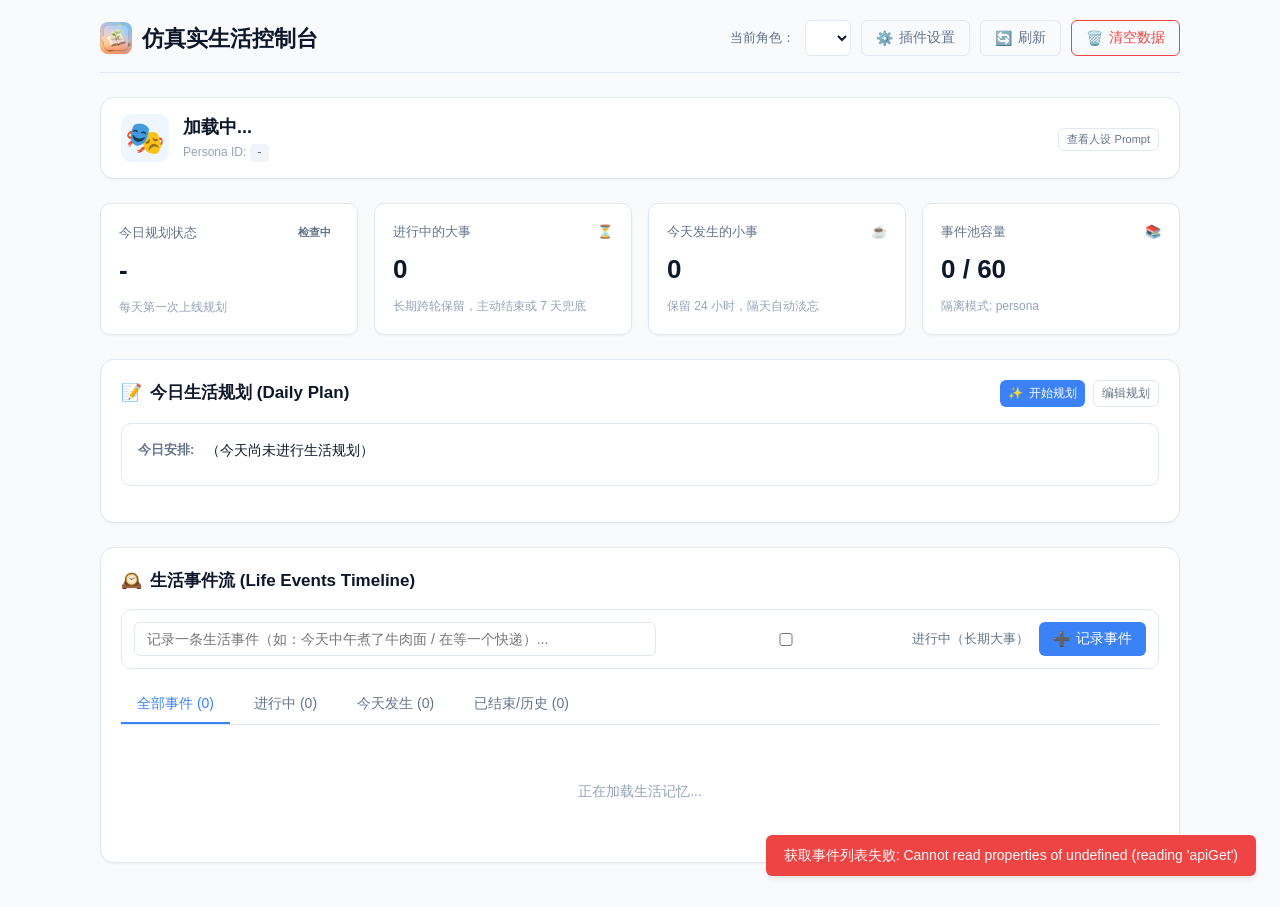
<file: pages/dashboard/index.html>
<!doctype html>
<html lang="zh-CN">
  <head>
    <meta charset="utf-8" />
    <meta name="viewport" content="width=device-width, initial-scale=1.0" />
    <title>仿真实生活控制台</title>
    <link rel="stylesheet" href="./style.css" />
  </head>
  <body>
    <div class="dashboard-container">
      <!-- 顶部 Header -->
      <header class="header">
        <div class="header-title">
          <img src="./logo.png" alt="Life Memory Logo" class="header-logo" />
          <h1>仿真实生活控制台</h1>
        </div>
        <div class="header-actions">
          <label for="scopeSelect" style="font-size: 13px; color: var(--text-secondary);">当前角色：</label>
          <select id="scopeSelect" class="select-scope"></select>
          <button id="btnSettings" class="btn btn-outline" title="修改插件配置与参数">
            <span>⚙️</span> 插件设置
          </button>
          <button id="btnRefresh" class="btn btn-outline" title="刷新数据">
            <span>🔄</span> 刷新
          </button>
          <button id="btnClear" class="btn btn-danger-outline" title="清空当前角色生活数据">
            <span>🗑️</span> 清空数据
          </button>
        </div>
      </header>

      <!-- 当前角色人设与信息卡片 -->
      <section class="persona-card" id="personaCard">
        <div class="persona-card-header">
          <div class="persona-badge-group">
            <span class="persona-avatar">🎭</span>
            <div>
              <div class="persona-name-wrap">
                <h2 id="personaTitle" class="persona-title">加载中...</h2>
                <span id="badgeDefaultPersona" class="badge badge-default" style="display: none;">系统默认人格</span>
                <span id="badgeWhitelistStatus" class="badge badge-warning" style="display: none;">未在白名单启用</span>
              </div>
              <div class="persona-id-sub">Persona ID: <code id="personaIdLabel">-</code></div>
            </div>
          </div>
          <div class="persona-actions">
            <button id="btnTogglePrompt" class="btn btn-outline btn-xs">查看人设 Prompt</button>
          </div>
        </div>
        <!-- 人设 Prompt 抽屉 (默认折叠) -->
        <div id="personaPromptBox" class="persona-prompt-box" style="display: none;">
          <div class="prompt-box-header">
            <span>📜 人格系统设定 (System Prompt)</span>
            <span id="promptLengthTag" class="tag-sm">0 字</span>
          </div>
          <pre id="personaPromptContent" class="prompt-text">暂无设定</pre>
        </div>
      </section>

      <!-- 概览指标卡片 -->
      <section class="stats-grid">
        <div class="stat-card">
          <div class="stat-header">
            <span>今日规划状态</span>
            <span id="badgePlanStatus" class="badge">检查中</span>
          </div>
          <div class="stat-value" id="statPlanSummary">-</div>
          <div class="stat-footer" id="statPlanDetail">每天第一次上线规划</div>
        </div>
        <div class="stat-card">
          <div class="stat-header">
            <span>进行中的大事</span>
            <span>⏳</span>
          </div>
          <div class="stat-value" id="statOngoingCount">0</div>
          <div class="stat-footer">长期跨轮保留，主动结束或 7 天兜底</div>
        </div>
        <div class="stat-card">
          <div class="stat-header">
            <span>今天发生的小事</span>
            <span>☕</span>
          </div>
          <div class="stat-value" id="statTodayCount">0</div>
          <div class="stat-footer">保留 24 小时，隔天自动淡忘</div>
        </div>
        <div class="stat-card">
          <div class="stat-header">
            <span>事件池容量</span>
            <span>📚</span>
          </div>
          <div class="stat-value" id="statEventsCount">0 / 60</div>
          <div class="stat-footer" id="statScopeDesc">隔离模式: persona</div>
        </div>
      </section>

      <!-- 今日规划板块 -->
      <section class="section-panel">
        <div class="section-header">
          <div class="section-title">
            <span>📝</span>
            <span>今日生活规划 (Daily Plan)</span>
          </div>
          <div style="display: flex; gap: 8px;">
            <button id="btnAutoPlan" class="btn btn-primary btn-sm" title="一键为当前角色生成今日拟真生活起居与日程规划">
              <span>✨</span> 开始规划
            </button>
            <button id="btnTogglePlanEdit" class="btn btn-outline btn-sm">编辑规划</button>
          </div>
        </div>

        <div id="planDisplay" class="plan-display">
          <div class="plan-row">
            <span class="plan-label">今日安排:</span>
            <span id="planDay" class="plan-content">（今天尚未进行生活规划）</span>
          </div>
          <div class="plan-row" id="planOutfitRow" style="display: none;">
            <span class="plan-label">今日穿搭:</span>
            <span id="planOutfit" class="plan-content">-</span>
          </div>
          <div class="plan-row" id="planMoodRow" style="display: none;">
            <span class="plan-label">当前心境:</span>
            <span id="planMood" class="plan-content">-</span>
          </div>
          <div class="plan-row" id="planLocationRow" style="display: none;">
            <span class="plan-label">当前地点:</span>
            <span id="planLocation" class="plan-content">-</span>
          </div>
          <div class="plan-row" id="planHolidayRow" style="display: none;">
            <span class="plan-label">今日节日:</span>
            <span id="planHoliday" class="plan-content">-</span>
          </div>
          <div class="plan-row" id="planTwistRow" style="display: none;">
            <span class="plan-label">偶发事件:</span>
            <span id="planTwist" class="plan-content">-</span>
          </div>
          <div class="plan-row" id="planWeatherRow" style="display: none;">
            <span class="plan-label">今日天气:</span>
            <span id="planWeather" class="plan-content">-</span>
          </div>
        </div>

        <!-- 规划编辑表单 (默认折叠) -->
        <div id="planEditForm" style="display: none;">
          <div class="form-group">
            <label class="form-label" for="inputPlanDay">今天大致做什么（一两句说清）：</label>
            <input type="text" id="inputPlanDay" class="input-text" placeholder="例：上午写稿，下午去超市买菜，傍晚沿江散步" />
          </div>
          <div style="display: flex; gap: 14px; flex-wrap: wrap;">
            <div class="form-group" style="flex: 1; min-width: 180px;">
              <label class="form-label" for="inputPlanOutfit">今日穿搭（选填）：</label>
              <input type="text" id="inputPlanOutfit" class="input-text" placeholder="例：浅色宽松卫衣 / 休闲衬衫" />
            </div>
            <div class="form-group" style="flex: 1; min-width: 180px;">
              <label class="form-label" for="inputPlanMood">当前心情（选填）：</label>
              <input type="text" id="inputPlanMood" class="input-text" placeholder="例：平静专注 / 偶有倦意" />
            </div>
            <div class="form-group" style="flex: 1; min-width: 180px;">
              <label class="form-label" for="inputPlanLocation">常驻地点（选填）：</label>
              <input type="text" id="inputPlanLocation" class="input-text" placeholder="例：书房 / 咖啡馆" />
            </div>
          </div>
          <div style="display: flex; gap: 14px; flex-wrap: wrap;">
            <div class="form-group" style="flex: 1; min-width: 200px;">
              <label class="form-label" for="inputPlanTwist">偶发小事（选填，偶尔发生）：</label>
              <input type="text" id="inputPlanTwist" class="input-text" placeholder="例：猫打翻了水杯 / 有点小感冒" />
            </div>
            <div class="form-group" style="flex: 1; min-width: 200px;">
              <label class="form-label" for="inputPlanWeather">今日天气（选填）：</label>
              <input type="text" id="inputPlanWeather" class="input-text" placeholder="例：多云转晴，微风" />
            </div>
          </div>
          <div style="display: flex; justify-content: flex-end; gap: 8px;">
            <button id="btnCancelPlan" class="btn btn-outline btn-sm">取消</button>
            <button id="btnSavePlan" class="btn btn-primary btn-sm">保存规划</button>
          </div>
        </div>
      </section>

      <!-- 生活事件管理板块 -->
      <section class="section-panel">
        <div class="section-header">
          <div class="section-title">
            <span>🕰️</span>
            <span>生活事件流 (Life Events Timeline)</span>
          </div>
        </div>

        <!-- 快速添加事件栏 -->
        <div class="add-event-bar">
          <input type="text" id="inputEventText" class="input-text" placeholder="记录一条生活事件（如：今天中午煮了牛肉面 / 在等一个快递）..." />
          <label class="checkbox-label">
            <input type="checkbox" id="checkOngoing" />
            <span>进行中（长期大事）</span>
          </label>
          <button id="btnAddEvent" class="btn btn-primary">
            <span>➕</span> 记录事件
          </button>
        </div>

        <!-- 过滤 Tabs -->
        <div class="tabs">
          <div class="tab-item active" data-filter="all">全部事件 (<span id="countAll">0</span>)</div>
          <div class="tab-item" data-filter="ongoing">进行中 (<span id="countOngoing">0</span>)</div>
          <div class="tab-item" data-filter="today">今天发生 (<span id="countToday">0</span>)</div>
          <div class="tab-item" data-filter="done">已结束/历史 (<span id="countDone">0</span>)</div>
        </div>

        <!-- 事件列表容器 -->
        <div id="eventsContainer" class="events-list">
          <div class="empty-state">正在加载生活记忆...</div>
        </div>
      </section>
    </div>

    <!-- 所有人格概览模态框 -->
    <div id="modalAllPersonas" class="modal-overlay" style="display: none;">
      <div class="modal-card">
        <div class="modal-header">
          <div class="modal-title">
            <span>👥</span>
            <span>系统所有人格与生活状态全景</span>
          </div>
          <button id="btnCloseModal" class="btn-icon" title="关闭">✕</button>
        </div>
        <div class="modal-body">
          <p class="modal-desc">点击任意角色卡片即可直接切换到该人格的管理视图，或点击「开始规划」为未规划角色快速制定今日日程。</p>
          <div id="allPersonasGrid" class="personas-grid">
            <!-- 动态生成各角色卡片 -->
          </div>
        </div>
      </div>
    </div>

    <!-- 插件配置设置模态框 -->
    <div id="modalSettings" class="modal-overlay" style="display: none;">
      <div class="modal-card" style="max-width: 680px;">
        <div class="modal-header">
          <div class="modal-title">
            <span>⚙️</span>
            <span>仿真实生活 - 插件配置中心</span>
          </div>
          <button id="btnCloseSettingsModal" class="btn-icon" title="关闭">✕</button>
        </div>
        <div class="modal-body">
          <p class="modal-desc">在此修改生活记忆与拟真运作参数，保存后即时生效并持久化至配置文件。</p>

          <form id="formSettings" class="settings-form">
            <!-- 核心功能与隔离 -->
            <div class="settings-group-title">核心功能与隔离模式</div>
            <div class="setting-item">
              <div class="setting-info">
                <label class="setting-label" for="settingEnabled">启用仿真实生活</label>
                <span class="setting-hint">关掉后不再记录与规划生活，已存的数据安全保留在磁盘上。</span>
              </div>
              <input type="checkbox" id="settingEnabled" class="toggle-switch" />
            </div>

            <div class="setting-item">
              <div class="setting-info">
                <label class="setting-label" for="settingStorageScope">存储隔离模式</label>
                <span class="setting-hint">persona: 按人格角色独立隔离（推荐）；global: 所有角色共用同一生活线。</span>
              </div>
              <select id="settingStorageScope" class="select-scope" style="min-width: 220px;">
                <option value="persona">按人格角色设定独立隔离 (persona - 推荐)</option>
                <option value="global">全局共用同一生活线 (global)</option>
              </select>
            </div>

            <div class="setting-item">
              <div class="setting-info">
                <label class="setting-label" for="settingInjectGuide">自动注入提示词说明</label>
                <span class="setting-hint">每轮对话动态向大模型注入生活记忆操作指引，开箱即用。</span>
              </div>
              <input type="checkbox" id="settingInjectGuide" class="toggle-switch" />
            </div>

            <!-- 人格白名单控制 -->
            <div class="settings-group-title">人格生效白名单控制</div>
            <div class="setting-item">
              <div class="setting-info">
                <label class="setting-label" for="settingEnablePersonaWhitelist">启用人格白名单</label>
                <span class="setting-hint">开启后仅白名单中的人格才能生效拟真生活记忆；未启用的人格不记录生活、不注入提示词。</span>
              </div>
              <input type="checkbox" id="settingEnablePersonaWhitelist" class="toggle-switch" />
            </div>

            <div id="whitelistSelectArea" class="setting-item" style="flex-direction: column; align-items: stretch; gap: 8px;">
              <div class="setting-info">
                <label class="setting-label">生效的人格列表 (勾选允许启用的角色)</label>
                <span class="setting-hint">选中的角色将享有拟真生活记忆体系，未选中的角色将被完全隔离禁用。</span>
              </div>
              <div id="personaCheckboxes" style="display: flex; flex-wrap: wrap; gap: 10px; margin-top: 6px;">
                <!-- 动态生成复选框 -->
              </div>
              <div style="margin-top: 8px;">
                <label class="form-label" style="font-size: 12px;" for="settingPersonaWhitelistManual">自定义添加 Persona ID（逗号分隔）：</label>
                <input type="text" id="settingPersonaWhitelistManual" class="input-text" placeholder="例：cat_girl, assistant, scholar" />
              </div>
            </div>

            <!-- 生活感知强化 -->
            <div class="settings-group-title">生活感知与维度</div>
            <div class="setting-item">
              <div class="setting-info">
                <label class="setting-label" for="settingEnableHoliday">节日感知</label>
                <span class="setting-hint">自动感知法定与传统节日并在规划与日常对话中呈现氛围。</span>
              </div>
              <input type="checkbox" id="settingEnableHoliday" class="toggle-switch" />
            </div>

            <div class="setting-item">
              <div class="setting-info">
                <label class="setting-label" for="settingEnableOutfit">穿搭与外貌感知</label>
                <span class="setting-hint">在每日规划与生活状态中呈现角色穿搭风格与着装。</span>
              </div>
              <input type="checkbox" id="settingEnableOutfit" class="toggle-switch" />
            </div>

            <!-- 记忆时长与容量 -->
            <div class="settings-group-title">记忆淘汰与容量配额</div>
            <div style="display: grid; grid-template-columns: 1fr 1fr; gap: 14px; margin-bottom: 12px;">
              <div class="form-group">
                <label class="form-label" for="settingSmallTtl">小事保留时长（小时）：</label>
                <input type="number" id="settingSmallTtl" class="input-text" min="1" max="168" />
                <span class="setting-hint" style="font-size: 11px;">普通小事保留多久，默认 24 小时</span>
              </div>
              <div class="form-group">
                <label class="form-label" for="settingOngoingTtl">进行中大事兜底（小时）：</label>
                <input type="number" id="settingOngoingTtl" class="input-text" min="24" max="720" />
                <span class="setting-hint" style="font-size: 11px;">进行中大事长效兜底，默认 168 小时（7天）</span>
              </div>
            </div>

            <div style="display: grid; grid-template-columns: 1fr 1fr; gap: 14px; margin-bottom: 16px;">
              <div class="form-group">
                <label class="form-label" for="settingMaxEvents">事件池最大保留上限：</label>
                <input type="number" id="settingMaxEvents" class="input-text" min="10" max="200" step="5" />
                <span class="setting-hint" style="font-size: 11px;">防无限膨胀的事件上限，默认 60 条</span>
              </div>
              <div class="form-group">
                <label class="form-label" for="settingHistoryDays">历史规划回顾天数：</label>
                <input type="number" id="settingHistoryDays" class="input-text" min="0" max="7" />
                <span class="setting-hint" style="font-size: 11px;">规划新一天时参考历史生活脉络（0~7天）</span>
              </div>
            </div>

            <div style="display: flex; justify-content: flex-end; gap: 10px; border-top: 1px solid var(--border-color); padding-top: 14px;">
              <button type="button" id="btnCancelSettings" class="btn btn-outline">取消</button>
              <button type="submit" id="btnSaveSettings" class="btn btn-primary">
                <span>💾</span> 保存配置
              </button>
            </div>
          </form>
        </div>
      </div>
    </div>

    <!-- 确认清空专属模态框 (替代并彻底解决原生 confirm 兼容性问题) -->
    <div id="modalConfirmClear" class="modal-overlay" style="display: none;">
      <div class="modal-card" style="max-width: 440px;">
        <div class="modal-header">
          <div class="modal-title" style="color: var(--danger);">
            <span>⚠️</span>
            <span>确认清空生活数据</span>
          </div>
          <button id="btnCloseConfirmClear" class="btn-icon" title="关闭">✕</button>
        </div>
        <div class="modal-body">
          <p id="confirmClearDesc" style="font-size: 14px; margin-bottom: 20px; line-height: 1.6; color: var(--text-primary);">
            确认清空当前角色下的所有生活事件与规划吗？此操作不可逆。
          </p>
          <div style="display: flex; justify-content: flex-end; gap: 10px;">
            <button id="btnCancelClearModal" class="btn btn-outline">取消</button>
            <button id="btnExecuteClear" class="btn btn-danger">确认清空</button>
          </div>
        </div>
      </div>
    </div>

    <!-- 浮层 Toast -->
    <div id="toast" class="toast"></div>

    <script type="module" src="./app.js"></script>
  </body>
</html>
</file>
<file: pages/dashboard/style.css>
:root {
  --bg-primary: #f8fafc;
  --bg-secondary: #ffffff;
  --bg-card: #ffffff;
  --border-color: #e2e8f0;
  --text-primary: #0f172a;
  --text-secondary: #64748b;
  --text-muted: #94a3b8;
  --primary: #3b82f6;
  --primary-hover: #2563eb;
  --primary-light: #eff6ff;
  --success: #10b981;
  --success-light: #ecfdf5;
  --warning: #f59e0b;
  --warning-light: #fffbeb;
  --danger: #ef4444;
  --danger-light: #fef2f2;
  --badge-bg: #f1f5f9;
  --shadow-sm: 0 1px 2px 0 rgb(0 0 0 / 0.05);
  --shadow-md: 0 4px 6px -1px rgb(0 0 0 / 0.07), 0 2px 4px -2px rgb(0 0 0 / 0.07);
  --radius-sm: 6px;
  --radius-md: 10px;
  --radius-lg: 14px;
}

[data-theme="dark"] {
  --bg-primary: #0b0f19;
  --bg-secondary: #131b2e;
  --bg-card: #182238;
  --border-color: #26334d;
  --text-primary: #f8fafc;
  --text-secondary: #94a3b8;
  --text-muted: #64748b;
  --primary: #3b82f6;
  --primary-hover: #60a5fa;
  --primary-light: rgba(59, 130, 246, 0.15);
  --success: #10b981;
  --success-light: rgba(16, 185, 129, 0.15);
  --warning: #f59e0b;
  --warning-light: rgba(245, 158, 11, 0.15);
  --danger: #ef4444;
  --danger-light: rgba(239, 68, 68, 0.15);
  --badge-bg: #202c45;
  --shadow-sm: 0 1px 2px 0 rgb(0 0 0 / 0.5);
  --shadow-md: 0 4px 6px -1px rgb(0 0 0 / 0.4);
}

* {
  box-sizing: border-box;
  margin: 0;
  padding: 0;
}

body {
  font-family: -apple-system, BlinkMacSystemFont, "Segoe UI", Roboto, "Helvetica Neue", Arial, sans-serif;
  background-color: var(--bg-primary);
  color: var(--text-primary);
  line-height: 1.5;
  padding: 20px;
}

.dashboard-container {
  max-width: 1080px;
  margin: 0 auto;
}

/* 顶部导航 */
.header {
  display: flex;
  justify-content: space-between;
  align-items: center;
  flex-wrap: wrap;
  gap: 12px;
  margin-bottom: 24px;
  padding-bottom: 16px;
  border-bottom: 1px solid var(--border-color);
}

.header-title {
  display: flex;
  align-items: center;
  gap: 10px;
}

.header-logo {
  width: 32px;
  height: 32px;
  border-radius: 8px;
  object-fit: cover;
  box-shadow: var(--shadow-sm);
  display: block;
}

.header-title h1 {
  font-size: 22px;
  font-weight: 700;
}

.header-actions {
  display: flex;
  align-items: center;
  gap: 10px;
}

.select-scope {
  padding: 8px 12px;
  border-radius: var(--radius-sm);
  border: 1px solid var(--border-color);
  background: var(--bg-secondary);
  color: var(--text-primary);
  font-size: 14px;
  cursor: pointer;
  outline: none;
}

/* 按钮通用 */
.btn {
  padding: 8px 14px;
  border-radius: var(--radius-sm);
  font-size: 14px;
  font-weight: 500;
  cursor: pointer;
  border: none;
  transition: all 0.2s ease;
  display: inline-flex;
  align-items: center;
  gap: 6px;
}

.btn-primary {
  background: var(--primary);
  color: #ffffff;
}

.btn-primary:hover {
  background: var(--primary-hover);
}

.btn-outline {
  background: transparent;
  border: 1px solid var(--border-color);
  color: var(--text-secondary);
}

.btn-outline:hover {
  background: var(--badge-bg);
  color: var(--text-primary);
}

.btn-danger-outline {
  background: transparent;
  border: 1px solid var(--danger);
  color: var(--danger);
}

.btn-danger-outline:hover {
  background: var(--danger-light);
}

.btn-sm {
  padding: 4px 8px;
  font-size: 12px;
}

/* 统计卡片网格 */
.stats-grid {
  display: grid;
  grid-template-columns: repeat(auto-fit, minmax(220px, 1fr));
  gap: 16px;
  margin-bottom: 24px;
}

.stat-card {
  background: var(--bg-card);
  border: 1px solid var(--border-color);
  border-radius: var(--radius-md);
  padding: 18px;
  box-shadow: var(--shadow-sm);
  display: flex;
  flex-direction: column;
  gap: 8px;
}

.stat-header {
  font-size: 13px;
  color: var(--text-secondary);
  font-weight: 500;
  display: flex;
  justify-content: space-between;
  align-items: center;
}

.stat-value {
  font-size: 26px;
  font-weight: 700;
  color: var(--text-primary);
}

.stat-footer {
  font-size: 12px;
  color: var(--text-muted);
}

/* 内容板块 */
.section-panel {
  background: var(--bg-card);
  border: 1px solid var(--border-color);
  border-radius: var(--radius-lg);
  padding: 20px;
  margin-bottom: 24px;
  box-shadow: var(--shadow-sm);
}

.section-header {
  display: flex;
  justify-content: space-between;
  align-items: center;
  margin-bottom: 16px;
}

.section-title {
  font-size: 17px;
  font-weight: 600;
  display: flex;
  align-items: center;
  gap: 8px;
}

/* 规划卡片展示 */
.plan-display {
  background: var(--bg-secondary);
  border: 1px solid var(--border-color);
  border-radius: var(--radius-md);
  padding: 16px;
  margin-bottom: 16px;
}

.plan-row {
  margin-bottom: 8px;
  display: flex;
  align-items: flex-start;
  gap: 8px;
}

.plan-row:last-child {
  margin-bottom: 0;
}

.plan-label {
  font-weight: 600;
  color: var(--text-secondary);
  min-width: 60px;
  font-size: 13px;
}

.plan-content {
  color: var(--text-primary);
  font-size: 14px;
}

/* 表单输入组件 */
.form-group {
  margin-bottom: 14px;
}

.form-label {
  display: block;
  font-size: 13px;
  font-weight: 500;
  margin-bottom: 6px;
  color: var(--text-secondary);
}

.input-text, textarea {
  width: 100%;
  padding: 8px 12px;
  border-radius: var(--radius-sm);
  border: 1px solid var(--border-color);
  background: var(--bg-secondary);
  color: var(--text-primary);
  font-size: 14px;
  outline: none;
  transition: border-color 0.2s;
}

.input-text:focus, textarea:focus {
  border-color: var(--primary);
}

/* 事件录入栏 */
.add-event-bar {
  display: flex;
  gap: 10px;
  align-items: center;
  flex-wrap: wrap;
  margin-bottom: 16px;
  background: var(--bg-secondary);
  padding: 12px;
  border-radius: var(--radius-md);
  border: 1px solid var(--border-color);
}

.add-event-bar input {
  flex: 1;
  min-width: 240px;
}

.checkbox-label {
  display: flex;
  align-items: center;
  gap: 6px;
  font-size: 13px;
  color: var(--text-secondary);
  cursor: pointer;
  user-select: none;
}

/* 过滤 Tab */
.tabs {
  display: flex;
  gap: 8px;
  border-bottom: 1px solid var(--border-color);
  margin-bottom: 16px;
}

.tab-item {
  padding: 8px 16px;
  font-size: 14px;
  font-weight: 500;
  color: var(--text-secondary);
  cursor: pointer;
  border-bottom: 2px solid transparent;
  transition: all 0.2s;
}

.tab-item.active {
  color: var(--primary);
  border-bottom-color: var(--primary);
}

/* 事件卡片列表 */
.events-list {
  display: flex;
  flex-direction: column;
  gap: 12px;
}

.event-item {
  background: var(--bg-secondary);
  border: 1px solid var(--border-color);
  border-radius: var(--radius-md);
  padding: 14px 16px;
  display: flex;
  justify-content: space-between;
  align-items: center;
  gap: 14px;
  transition: transform 0.15s ease;
}

.event-main {
  flex: 1;
  display: flex;
  flex-direction: column;
  gap: 6px;
}

.event-badges {
  display: flex;
  gap: 8px;
  align-items: center;
}

.badge {
  display: inline-block;
  padding: 2px 8px;
  border-radius: 9999px;
  font-size: 11px;
  font-weight: 600;
}

.badge-ongoing {
  background: var(--warning-light);
  color: var(--warning);
}

.badge-today {
  background: var(--primary-light);
  color: var(--primary);
}

.badge-done {
  background: var(--badge-bg);
  color: var(--text-muted);
}

.event-text {
  font-size: 15px;
  font-weight: 500;
  color: var(--text-primary);
}

.event-meta {
  font-size: 12px;
  color: var(--text-muted);
  display: flex;
  gap: 12px;
}

.event-actions {
  display: flex;
  gap: 8px;
}

.empty-state {
  text-align: center;
  padding: 40px 20px;
  color: var(--text-muted);
  font-size: 14px;
}

/* Toast 提示 */
.toast {
  position: fixed;
  bottom: 24px;
  right: 24px;
  padding: 10px 18px;
  border-radius: var(--radius-sm);
  background: var(--text-primary);
  color: var(--bg-primary);
  font-size: 14px;
  box-shadow: var(--shadow-md);
  opacity: 0;
  transform: translateY(10px);
  transition: all 0.3s ease;
  pointer-events: none;
  z-index: 9999;
}

.toast.show {
  opacity: 1;
  transform: translateY(0);
}

.btn-xs {
  padding: 3px 8px;
  font-size: 11px;
}

.btn-icon {
  background: transparent;
  border: none;
  color: var(--text-secondary);
  font-size: 18px;
  cursor: pointer;
  padding: 4px 8px;
  border-radius: var(--radius-sm);
  transition: all 0.2s;
}

.btn-icon:hover {
  background: var(--badge-bg);
  color: var(--text-primary);
}

/* 当前角色人设卡片 */
.persona-card {
  background: var(--bg-card);
  border: 1px solid var(--border-color);
  border-radius: var(--radius-lg);
  padding: 16px 20px;
  margin-bottom: 24px;
  box-shadow: var(--shadow-sm);
}

.persona-card-header {
  display: flex;
  justify-content: space-between;
  align-items: center;
  flex-wrap: wrap;
  gap: 12px;
}

.persona-badge-group {
  display: flex;
  align-items: center;
  gap: 14px;
}

.persona-avatar {
  font-size: 32px;
  background: var(--primary-light);
  width: 48px;
  height: 48px;
  display: flex;
  align-items: center;
  justify-content: center;
  border-radius: var(--radius-md);
}

.persona-name-wrap {
  display: flex;
  align-items: center;
  gap: 10px;
}

.persona-title {
  font-size: 18px;
  font-weight: 700;
  color: var(--text-primary);
}

.persona-id-sub {
  font-size: 12px;
  color: var(--text-muted);
  margin-top: 2px;
}

.persona-id-sub code {
  background: var(--badge-bg);
  padding: 2px 6px;
  border-radius: 4px;
  color: var(--text-secondary);
}

.badge-default {
  background: rgba(139, 92, 246, 0.15);
  color: #8b5cf6;
}

.persona-prompt-box {
  margin-top: 14px;
  padding-top: 14px;
  border-top: 1px dashed var(--border-color);
}

.prompt-box-header {
  display: flex;
  justify-content: space-between;
  align-items: center;
  font-size: 13px;
  font-weight: 600;
  color: var(--text-secondary);
  margin-bottom: 8px;
}

.tag-sm {
  font-size: 11px;
  padding: 1px 6px;
  background: var(--badge-bg);
  border-radius: 4px;
  color: var(--text-muted);
}

.prompt-text {
  background: var(--bg-secondary);
  border: 1px solid var(--border-color);
  border-radius: var(--radius-sm);
  padding: 12px;
  font-family: inherit;
  font-size: 13px;
  line-height: 1.6;
  white-space: pre-wrap;
  word-break: break-all;
  max-height: 240px;
  overflow-y: auto;
  color: var(--text-primary);
}

/* 模态框样式 */
.modal-overlay {
  position: fixed;
  inset: 0;
  background: rgba(0, 0, 0, 0.5);
  backdrop-filter: blur(4px);
  display: flex;
  align-items: center;
  justify-content: center;
  padding: 20px;
  z-index: 10000;
}

.modal-card {
  background: var(--bg-card);
  border: 1px solid var(--border-color);
  border-radius: var(--radius-lg);
  width: 100%;
  max-width: 860px;
  max-height: 85vh;
  display: flex;
  flex-direction: column;
  box-shadow: var(--shadow-md);
  overflow: hidden;
}

.modal-header {
  display: flex;
  justify-content: space-between;
  align-items: center;
  padding: 16px 20px;
  border-bottom: 1px solid var(--border-color);
}

.modal-title {
  font-size: 17px;
  font-weight: 600;
  display: flex;
  align-items: center;
  gap: 8px;
}

.modal-body {
  padding: 20px;
  overflow-y: auto;
}

.modal-desc {
  font-size: 13px;
  color: var(--text-secondary);
  margin-bottom: 16px;
}

.personas-grid {
  display: grid;
  grid-template-columns: repeat(auto-fill, minmax(250px, 1fr));
  gap: 14px;
}

.persona-grid-item {
  background: var(--bg-secondary);
  border: 1px solid var(--border-color);
  border-radius: var(--radius-md);
  padding: 14px;
  cursor: pointer;
  transition: all 0.2s ease;
  display: flex;
  flex-direction: column;
  justify-content: space-between;
  gap: 10px;
}

.persona-grid-item:hover {
  border-color: var(--primary);
  transform: translateY(-2px);
  box-shadow: var(--shadow-sm);
}

.persona-grid-item.active {
  border-color: var(--primary);
  background: var(--primary-light);
}

.p-item-header {
  display: flex;
  justify-content: space-between;
  align-items: flex-start;
  gap: 8px;
}

.p-item-name {
  font-weight: 700;
  font-size: 15px;
  color: var(--text-primary);
}

.p-item-preview {
  font-size: 12px;
  color: var(--text-secondary);
  line-height: 1.4;
  display: -webkit-box;
  -webkit-line-clamp: 3;
  -webkit-box-orient: vertical;
  overflow: hidden;
}

.p-item-footer {
  display: flex;
  justify-content: space-between;
  align-items: center;
  font-size: 11px;
  color: var(--text-muted);
  border-top: 1px dashed var(--border-color);
  padding-top: 8px;
}

/* 设置模态框与表单样式 */
.settings-group-title {
  font-size: 13px;
  font-weight: 700;
  color: var(--primary);
  letter-spacing: 0.5px;
  margin: 16px 0 10px;
  padding-bottom: 4px;
  border-bottom: 1px dashed var(--border-color);
}

.settings-group-title:first-of-type {
  margin-top: 0;
}

.setting-item {
  display: flex;
  justify-content: space-between;
  align-items: center;
  padding: 10px 0;
  border-bottom: 1px solid var(--border-color);
  gap: 16px;
}

.setting-info {
  display: flex;
  flex-direction: column;
  gap: 2px;
}

.setting-label {
  font-size: 14px;
  font-weight: 600;
  color: var(--text-primary);
}

.setting-hint {
  font-size: 12px;
  color: var(--text-secondary);
}

/* Toggle Switch 开关 */
.toggle-switch {
  appearance: none;
  width: 44px;
  height: 24px;
  background: var(--border-color);
  border-radius: 20px;
  position: relative;
  outline: none;
  cursor: pointer;
  transition: background 0.25s ease;
  flex-shrink: 0;
}

.toggle-switch::after {
  content: "";
  position: absolute;
  top: 2px;
  left: 2px;
  width: 20px;
  height: 20px;
  background: #ffffff;
  border-radius: 50%;
  box-shadow: 0 1px 3px rgba(0, 0, 0, 0.2);
  transition: transform 0.25s ease;
}

.toggle-switch:checked {
  background: var(--primary);
}

.toggle-switch:checked::after {
  transform: translateX(20px);
}

/* 角色卡片内的一键开始规划按钮 */
.btn-quick-plan {
  background: var(--primary-light);
  color: var(--primary);
  border: 1px solid var(--primary);
  border-radius: var(--radius-sm);
  padding: 3px 8px;
  font-size: 11px;
  font-weight: 600;
  cursor: pointer;
  transition: all 0.2s ease;
  display: inline-flex;
  align-items: center;
  gap: 4px;
}

.btn-quick-plan:hover {
  background: var(--primary);
  color: #ffffff;
}

.btn-quick-plan:disabled {
  opacity: 0.6;
  cursor: not-allowed;
}
</file>
